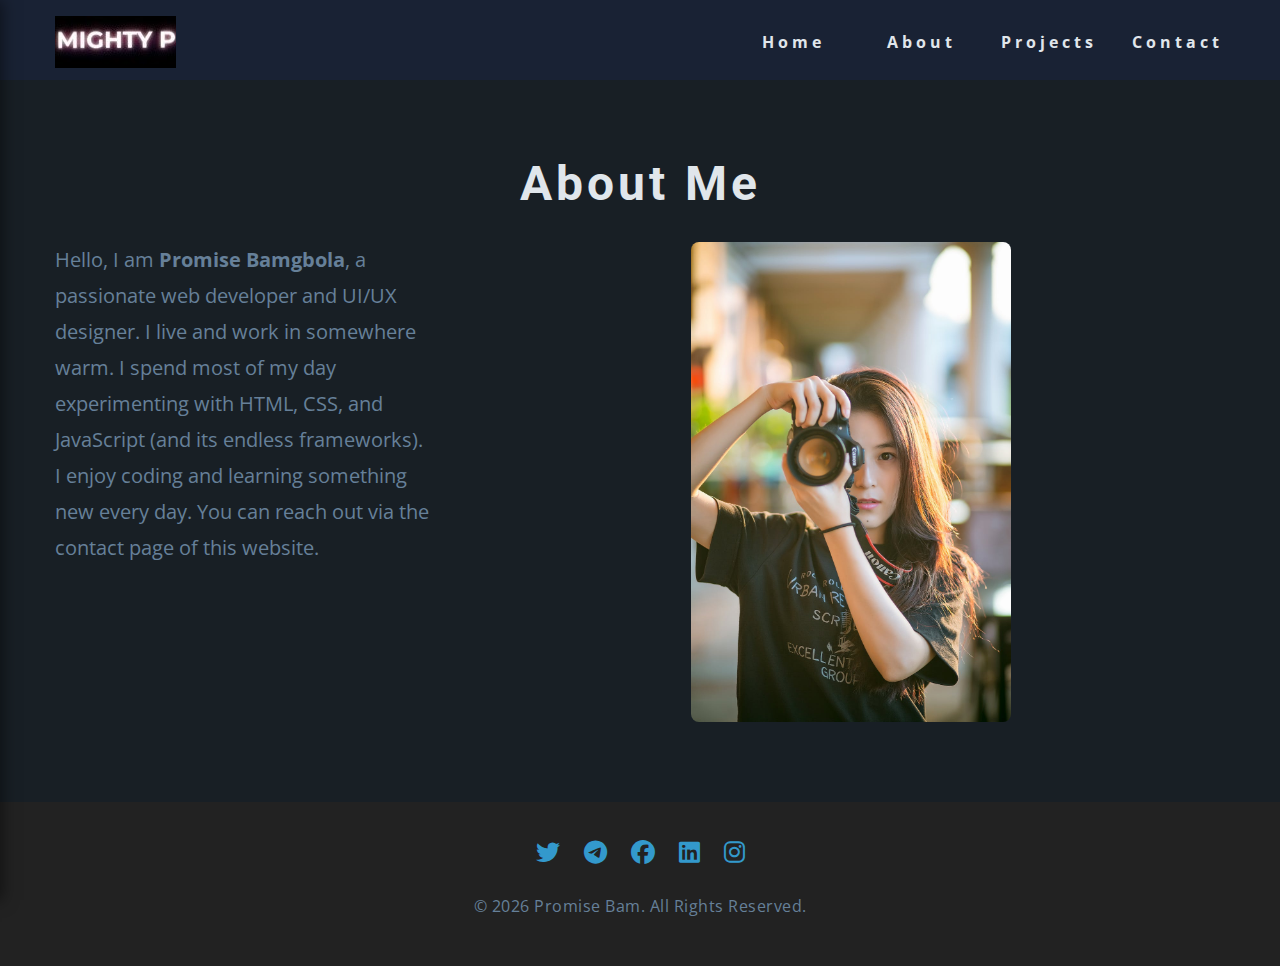
<file: about.html>
<!DOCTYPE html>
<html lang="en">
  <head>
    <meta charset="UTF-8" />
    <meta name="viewport" content="width=device-width, initial-scale=1.0" />
    <title>Promise Bam || About</title>
    <!-- Font Awesome -->
    <link rel="stylesheet" href="./fontawesome-free-5.12.1-web/css/all.min.css" />
    <link rel="stylesheet" href="https://cdnjs.cloudflare.com/ajax/libs/font-awesome/6.7.2/css/all.min.css" integrity="sha512-Evv84Mr4kqVGRNSgIGL/F/aIDqQb7xQ2vcrdIwxfjThSH8CSR7PBEakCr51Ck+w+/U6swU2Im1vVX0SVk9ABhg==" crossorigin="anonymous" referrerpolicy="no-referrer" />
    <!-- CSS -->
    <link rel="stylesheet" href="./css/styles.css" />
  </head>

  <body>
    <!-- Navbar -->
    <nav class="nav" id="nav">
      <div class="nav-center">
        <div class="nav-header">
          <img src="./images/promise-Logo.jpg" class="nav-logo" alt="logo" />
          <button class="nav-btn" id="nav-btn"><i class="fas fa-bars"></i></button>
        </div>
        <ul class="nav-links">
          <li><a href="index.html">home</a></li>
          <li><a href="about.html">about</a></li>
          <li><a href="projects.html">projects</a></li>
          <li><a href="contact.html">contact</a></li>
        </ul>
      </div>
    </nav>

    <!-- Sidebar -->
    <aside class="sidebar" id="sidebar">
      <button class="close-btn" id="close-btn">✖</button>
      <ul class="sidebar-links">
        <li><a href="index.html">home</a></li>
        <li><a href="about.html">about</a></li>
        <li><a href="projects.html">projects</a></li>
        <li><a href="contact.html">contact</a></li>
      </ul>
      <ul class="social-icons">
        <li><a href="https://www.x.com/shadow_1909" class="social-icon"><i class="fab fa-twitter"></i></a></li>
        <li><a href="https://www.t.me/MightyP_19" class="social-icon"><i class="fab fa-telegram"></i></a></li>
        <li><a href="https://www.facebook.com" class="social-icon"><i class="fab fa-facebook"></i></a></li>
        <li><a href="https://www.linkedin.com" class="social-icon"><i class="fab fa-linkedin"></i></a></li>
        <li><a href="https://www.instagram.com" class="social-icon"><i class="fab fa-instagram"></i></a></li>
      </ul>
    </aside>
    <div class="sidebar-overlay" id="sidebar-overlay"></div>

    <!-- About Section -->
    <section class="section single-page">
      <div class="section-title">
        <h1>about me</h1>
        <div class="underline"></div>
      </div>
      <div class="section-center page-info-container">
        <article class="page-info">
          <p>
            Hello, I am <strong>Promise Bamgbola</strong>, a passionate web developer and UI/UX designer.
            I live and work in somewhere warm. I spend most of my day experimenting with HTML, CSS,
            and JavaScript (and its endless frameworks). I enjoy coding and learning something new every day.
            You can reach out via the contact page of this website.
          </p>
        </article>
        <article class="about-img">
          <img src="./images/about-img.jpeg" alt="Promise Bam" class="hero-photo" />
        </article>
      </div>
    </section>

    <!-- Footer -->
<footer class="footer">
  <div class="footer-center">
    <!-- Social Icons -->
    <ul class="social-icons">
      <li><a href="https://www.x.com/shadow_1909" class="social-icon"><i class="fab fa-twitter"></i></a></li>
      <li><a href="https://www.t.me/MightyP_19" class="social-icon"><i class="fab fa-telegram"></i></a></li>
      <li><a href="https://www.facebook.com" class="social-icon"><i class="fab fa-facebook"></i></a></li>
      <li><a href="https://www.linkedin.com" class="social-icon"><i class="fab fa-linkedin"></i></a></li>
      <li><a href="https://www.instagram.com" class="social-icon"><i class="fab fa-instagram"></i></a></li>
    </ul>

    <!-- Copyright -->
    <p>&copy; <span id="date"></span> Promise Bam. All rights reserved.</p>
  </div>
</footer>


    <script src="./js/app.js"></script>
  </body>
</html>
</file>
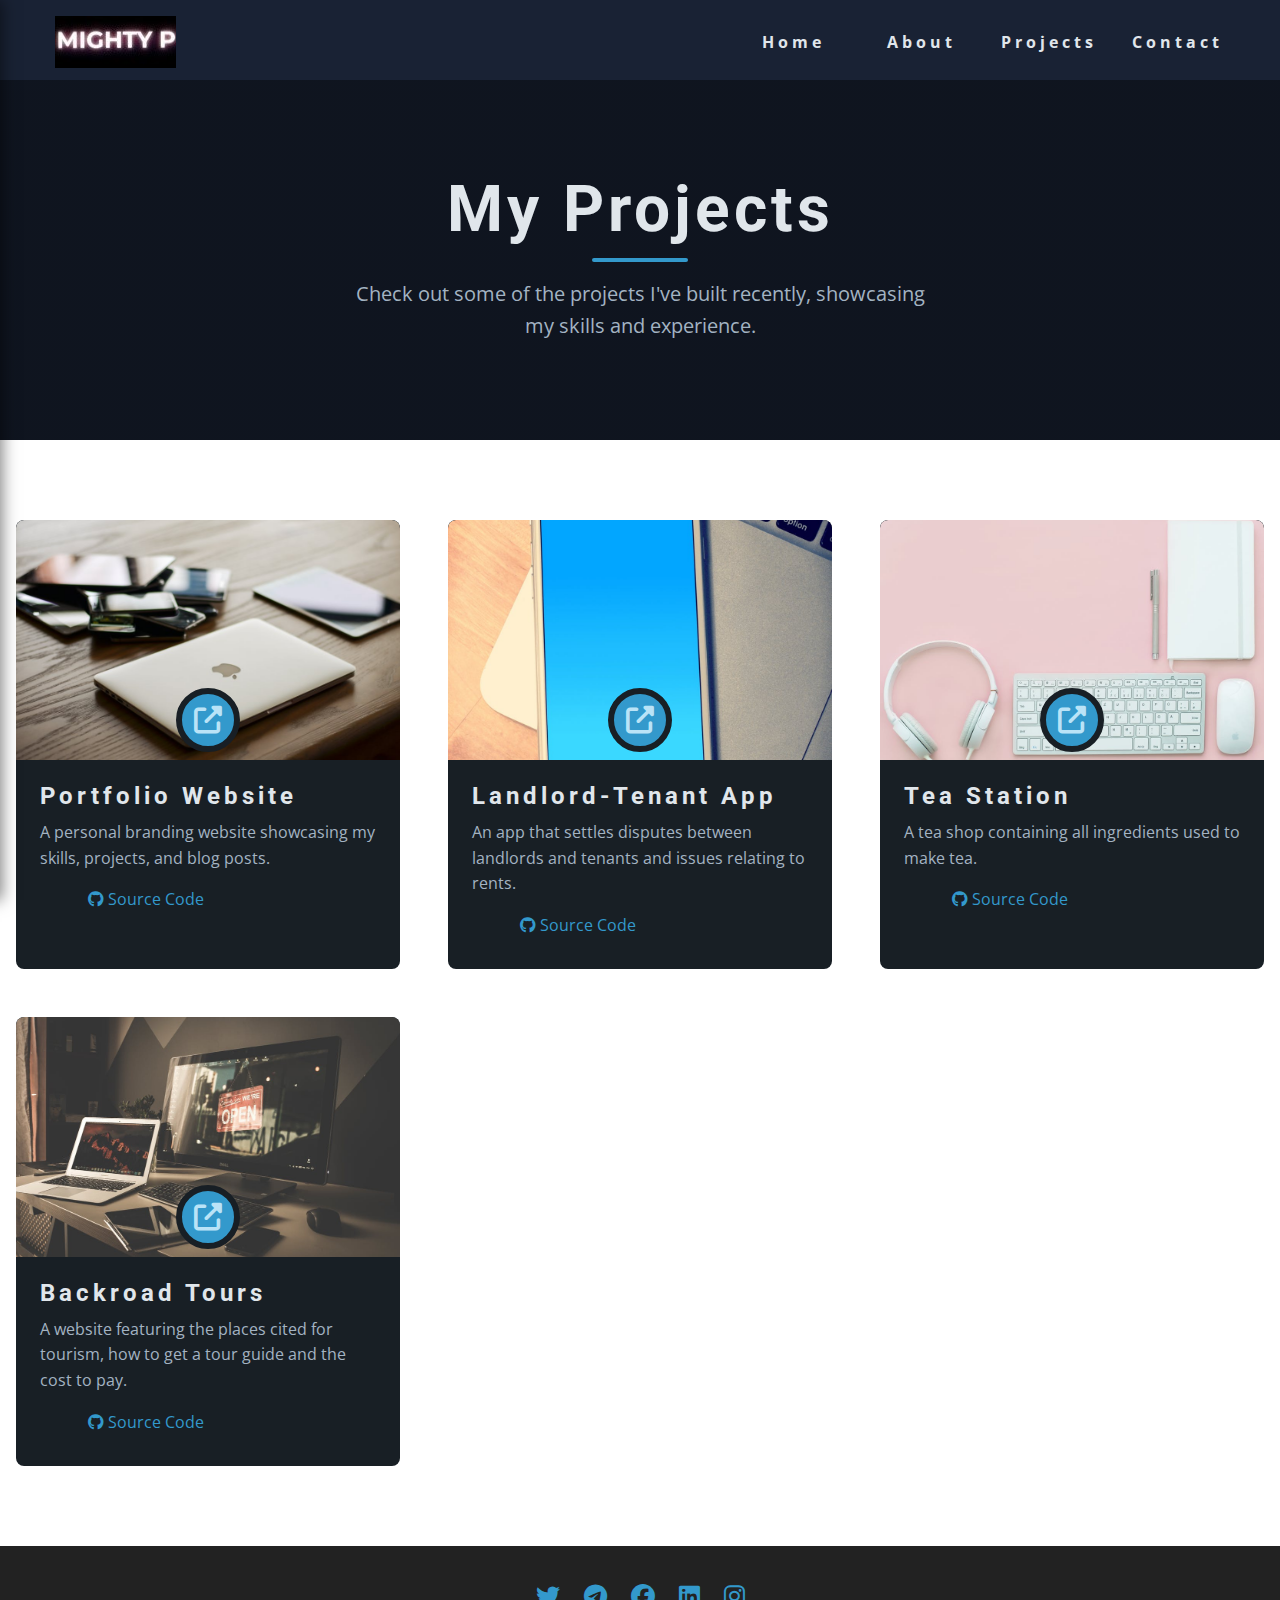
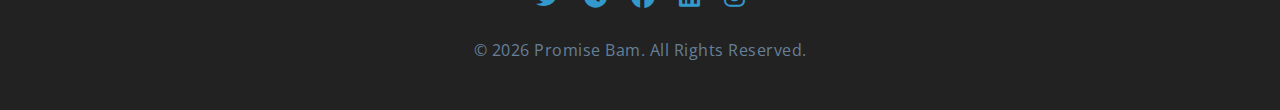
<file: projects.html>
<!DOCTYPE html>
<html lang="en">
<head>
  <meta charset="UTF-8" />
  <meta name="viewport" content="width=device-width, initial-scale=1.0" />
  <title>Promise Bam || Projects</title>
  <link rel="stylesheet" href="./fontawesome-free-5.12.1-web/css/all.min.css" />
  <link rel="stylesheet" href="./css/styles.css" />
  <link rel="stylesheet" href="https://cdnjs.cloudflare.com/ajax/libs/font-awesome/6.7.2/css/all.min.css" integrity="sha512-Evv84Mr4kqVGRNSgIGL/F/aIDqQb7xQ2vcrdIwxfjThSH8CSR7PBEakCr51Ck+w+/U6swU2Im1vVX0SVk9ABhg==" crossorigin="anonymous" referrerpolicy="no-referrer" />
</head>
<body>
  <!-- Navbar -->
  <nav class="nav" id="nav">
    <div class="nav-center">
      <div class="nav-header">
        <img src="./images/promise-Logo.jpg" class="nav-logo" alt="Promise Logo" />
        <button class="nav-btn" id="nav-btn"><i class="fas fa-bars"></i></button>
      </div>
      <ul class="nav-links">
        <li><a href="index.html">home</a></li>
        <li><a href="about.html">about</a></li>
        <li><a href="projects.html">projects</a></li>
        <li><a href="contact.html">contact</a></li>
      </ul>
    </div>
  </nav>

  <!-- Sidebar -->
  <aside class="sidebar" id="sidebar">
    <button class="close-btn" id="close-btn">✖</button>
    <ul class="sidebar-links">
      <li><a href="index.html">Home</a></li>
      <li><a href="about.html">About</a></li>
      <li><a href="projects.html">Projects</a></li>
      <li><a href="contact.html">Contact</a></li>
    </ul>
    <ul class="social-icons">
      <li><a href="https://www.x.com/shadow_1909" class="social-icon"><i class="fab fa-twitter"></i></a></li>
      <li><a href="https://www.t.me/MightyP_19" class="social-icon"><i class="fab fa-telegram"></i></a></li>
      <li><a href="https://www.facebook.com" class="social-icon"><i class="fab fa-facebook"></i></a></li>
      <li><a href="https://www.linkedin.com" class="social-icon"><i class="fab fa-linkedin"></i></a></li>
      <li><a href="https://www.instagram.com" class="social-icon"><i class="fab fa-instagram"></i></a></li>
    </ul>
  </aside>

  <!-- Overlay -->
  <div class="sidebar-overlay" id="sidebar-overlay"></div>

  <!-- Projects Hero -->
<header class="projects-hero">
  <div class="hero-content">
    <h1>My Projects</h1>
    <div class="underline"></div>
    <p>Check out some of the projects I've built recently, showcasing my skills and experience.</p>
  </div>
</header>


  <!-- Projects Section -->
  <section class="section projects-section">
    <div class="projects-page-center">

      <!-- Project 1 -->
      <article class="single-project">
        <div class="project-container">
          <img src="./images/project-1.jpeg" alt="Portfolio Website" />
          <a href="https://promisebamgbola.vercel.app" target="_blank" class="project-icon"><i class="fas fa-external-link-alt"></i></a>
        </div>
        <div class="project-details">
          <h4>Portfolio Website</h4>
          <p>A personal branding website showcasing my skills, projects, and blog posts.</p>
          <div class="project-footer">
            <a href="https://github.com/" target="_blank"><i class="fab fa-github"></i> source code</a>
          </div>
        </div>
      </article>

      <!-- Project 2 -->
      <article class="single-project">
        <div class="project-container">
          <img src="./images/project-2.jpeg" alt="E-commerce Website" />
          <a href="https://renteaseone.vercel.app" target="_blank" class="project-icon"><i class="fas fa-external-link-alt"></i></a>
        </div>
        <div class="project-details">
          <h4>Landlord-Tenant App</h4>
          <p>An app that settles disputes between landlords and tenants and issues relating to rents.</p>
          <div class="project-footer">
            <a href="https://github.com/" target="_blank"><i class="fab fa-github"></i> source code</a>
          </div>
        </div>
      </article>

      <!-- Project 3 -->
      <article class="single-project">
        <div class="project-container">
          <img src="./images/project-3.jpeg" alt="Landing Page" />
          <a href="https://htmlteastationbypromise.vercel.app" target="_blank" class="project-icon"><i class="fas fa-external-link-alt"></i></a>
        </div>
        <div class="project-details">
          <h4>Tea Station</h4>
          <p>A tea shop containing all ingredients used to make tea.</p>
          <div class="project-footer">
            <a href="https://github.com/" target="_blank"><i class="fab fa-github"></i> source code</a>
          </div>
        </div>
      </article>

      <!-- Project 4 -->
      <article class="single-project">
        <div class="project-container">
          <img src="./images/project-4.jpeg" alt="Blog Platform" />
          <a href="https://backroadstourprojectbyptomise.vercel.app" target="_blank"   class="project-icon"><i class="fas fa-external-link-alt"></i></a>
        </div>
        <div class="project-details">
          <h4>Backroad Tours</h4>
          <p>A website featuring the places cited for tourism, how to get a tour guide and the cost to pay.</p>
          <div class="project-footer">
            <a href="https://github.com/" target="_blank"><i class="fab fa-github"></i> source code</a>
          </div>
        </div>
      </article>

    </div>
  </section>

  <!-- Footer -->
  <footer class="footer">
    <ul class="social-icons">
      <li><a href="https://www.x.com/shadow_1909" class="social-icon"><i class="fab fa-twitter"></i></a></li>
      <li><a href="https://www.t.me/MightyP_19" class="social-icon"><i class="fab fa-telegram"></i></a></li>
      <li><a href="https://www.facebook.com" class="social-icon"><i class="fab fa-facebook"></i></a></li>
      <li><a href="https://www.linkedin.com" class="social-icon"><i class="fab fa-linkedin"></i></a></li>
      <li><a href="https://www.instagram.com" class="social-icon"><i class="fab fa-instagram"></i></a></li>
    </ul>
    <p>&copy; <span id="date"></span> Promise Bam. All rights reserved.</p>
  </footer>

  <script src="./js/app.js"></script>
</body>
</html>
</file>
<file: css/styles.css>
/*
=============== 
Fonts
===============
*/
@import url("https://fonts.googleapis.com/css?family=Open+Sans|Roboto:400,700&display=swap");

/*
=============== 
Variables
===============
*/


:root {
  /* dark background + surfaces */
  --clr-bg: hsl(220, 30%, 12%);       /* main page bg, dark blueish */
  --clr-surface: hsl(220, 25%, 18%);  /* cards, sections */
  --clr-white: #fff;                   /* for highlights / main text */

  /* primary accents - gold/blue mix */
  --clr-primary-1: hsl(200, 80%, 85%);   /* light bluish accent */
  --clr-primary-2: hsl(200, 75%, 75%);
  --clr-primary-3: hsl(200, 70%, 65%);
  --clr-primary-4: hsl(200, 65%, 55%);
  --clr-primary-5: hsl(200, 60%, 50%);   /* main accent / buttons */
  --clr-primary-6: hsl(200, 55%, 45%);
  --clr-primary-7: hsl(200, 50%, 38%);
  --clr-primary-8: hsl(220, 45%, 30%);
  --clr-primary-9: hsl(220, 40%, 22%);
  --clr-primary-10: hsl(220, 35%, 15%);

  /* greys = dark / blueish tones instead of actual grey */
  --clr-grey-1: hsl(210, 20%, 90%);   /* headings / bright text */
  --clr-grey-2: hsl(210, 20%, 80%);
  --clr-grey-3: hsl(210, 20%, 70%);
  --clr-grey-4: hsl(210, 20%, 60%);
  --clr-grey-5: hsl(210, 20%, 50%);   /* paragraph text */
  --clr-grey-6: hsl(210, 20%, 40%);
  --clr-grey-7: hsl(210, 20%, 30%);
  --clr-grey-8: hsl(210, 20%, 25%);
  --clr-grey-9: hsl(210, 20%, 18%);
  --clr-grey-10: hsl(210, 20%, 12%);  /* darkest surfaces */

  /* fonts & misc */
  --ff-primary: "Roboto", sans-serif;
  --ff-secondary: "Open Sans", sans-serif;
  --transition: all 0.8s ease;
  --spacing: 0.25rem;
  --radius: 0.5rem;
  --light-shadow: 0 5px 15px rgba(0, 0, 0, 0.3);
  --dark-shadow: 0 5px 15px rgba(0, 0, 0, 0.6);
  --max-width: 1170px;
}

/*
=============== 
Global Styles
===============
*/

*,
::after,
::before {
  margin: 0;
  padding: 0;
  box-sizing: border-box;
}
body {
  font-family: var(--ff-secondary);
  background: var(--clr-white);
  color: var(--clr-grey-1);
  line-height: 1.5;
  font-size: 0.875rem;
}
ul {
  list-style-type: none;
}
a {
  text-decoration: none;
}
img:not(.nav-logo) {
  width: 100%;
  display: block;
}

h1,
h2,
h3,
h4 {
  letter-spacing: var(--spacing);
  text-transform: capitalize;
  line-height: 1.25;
  margin-bottom: 0.75rem;
  font-family: var(--ff-primary);
}
h1 {
  font-size: 3rem;
}
h2 {
  font-size: 2rem;
}
h3 {
  font-size: 1.25rem;
}
h4 {
  font-size: 0.875rem;
}
p {
  margin-bottom: 1.25rem;
  color: var(--clr-grey-5);
}
@media screen and (min-width: 800px) {
  h1 {
    font-size: 4rem;
  }
  h2 {
    font-size: 2.5rem;
  }
  h3 {
    font-size: 1.75rem;
  }
  h4 {
    font-size: 1rem;
  }
  body {
    font-size: 1rem;
  }
  h1,
  h2,
  h3,
  h4 {
    line-height: 1;
  }
}
/*  global classes */

.btn {
  text-transform: uppercase;
  background: var(--clr-primary-5);
  color: var(--clr-primary-1);
  padding: 0.375rem 0.75rem;
  letter-spacing: var(--spacing);
  display: inline-block;
  font-weight: 700;
  -webkit-transition: var(--transition);
  transition: var(--transition);
  font-size: 0.875rem;
  border: 2px solid transparent;
  cursor: pointer;
  box-shadow: 0 1px 3px rgba(0, 0, 0, 0.2);
  border-radius: var(--radius);
}
.btn:hover {
  color: var(--clr-primary-1);
  background: var(--clr-primary-7);
}
/* section */
.section {
  padding: 5rem 0;
}

.section-center {
  width: 90vw;
  margin: 0 auto;
  max-width: 1170px;
}
@media screen and (min-width: 992px) {
  .section-center {
    width: 95vw;
  }
}
/* added during recording */
.underline {
  width: 4rem;
  height: 0.20rem;
  margin-bottom: 1.25rem;
  background: var(--clr-primary-5);
  margin-left: auto;
  margin-right: auto;
  border-radius: 100px;
}
.section-title {
  margin-bottom: 4rem;
  text-align: center;
}
.section-title h2{
  color: black;
}
.bg-grey {
  background: var(--clr-grey-10);
}
/*
=============== 
Navbar
===============
*/
.nav-links {
  display: none;
}
.nav {
  height: 5rem;
  padding: 1rem;
  display: grid;
  -webkit-box-align: center;
  align-items: center;
  -webkit-transition: var(--transition);
  transition: var(--transition);
}
.nav-center {
  width: 100%;
  max-width: 1170px;
  margin: 0 auto;
}
.nav-header {
  display: grid;
  grid-template-columns: auto 1fr;
  -webkit-box-align: center;
  align-items: center;
}
.nav-btn {
  background: transparent;
  border-color: transparent;
  color: var(--clr-primary-5);
  font-size: 2rem;
  cursor: pointer;
  justify-self: end;
}
@media screen and (min-width: 768px) {
  .nav {
    background: var(--clr-primary-10);
  }
  .nav-btn {
    display: none;
  }
  .nav-links {
    display: grid;
    grid-template-columns: repeat(4, 1fr);
    justify-items: center;
    -webkit-column-gap: 2rem;
    -moz-column-gap: 2rem;
    column-gap: 2rem;
    justify-self: end;
    /* color: var(--clr-grey-1); */
  }
  .nav-links a {
    text-transform: capitalize;
    color: var(--clr-grey-1);
    font-weight: bold;
    letter-spacing: var(--spacing);
    -webkit-transition: var(--transition);
    transition: var(--transition);
  }
  .nav-links a:hover {
    color: var(--clr-primary-1);
  }
  .nav-center {
    display: grid;
    grid-template-columns: auto 1fr;
    -webkit-box-align: center;
    align-items: center;
  }
}
/* fixed navbar */
.navbar-fixed {
  position: fixed;
  top: 0;
  left: 0;
  width: 100%;
  background: white;
  z-index: 2;
  box-shadow: var(--light-shadow);
  color: black;
}
.navbar-fixed a {
  color: black;
}

/* Sidebar */
.sidebar {
  position: fixed;
  top: 0;
  left: -250px; /* hidden offscreen */
  width: 250px;
  height: 100%;
  background: var(--clr-grey-10); /* dark/blue theme later */
  z-index: 1000;
  display: flex;
  flex-direction: column;
  padding: 2rem 1rem;
  box-shadow: 2px 0 15px rgba(0,0,0,0.5);
  transition: transform 0.3s ease;
}

/* Slide-in */
.sidebar.show {
  transform: translateX(250px);
}

/* Sidebar links container */
.sidebar-links {
  margin-top: 3rem;
  display: flex;
  flex-direction: column;
  gap: 1rem; /* space between links */
}

/* Individual links */
.sidebar-links a {
  font-size: 1.6rem;
  font-weight: 500;
  color: var(--clr-grey-1); /* light text for dark sidebar */
  text-transform: capitalize;
  padding: 0.75rem 1rem;
  border-radius: 0.5rem;
  transition: all 0.3s ease;
  position: relative;
}

/* Hover effect */
.sidebar-links a:hover {
  color: var(--clr-primary-5);
  background-color: rgba(255, 255, 255, 0.05); /* subtle highlight */
  transform: translateX(5px); /* small slide effect */
}

/* Optional active link indicator */
.sidebar-links a.active::before {
  content: '';
  position: absolute;
  left: 0;
  top: 0;
  height: 100%;
  width: 4px;
  background: var(--clr-primary-5);
  border-radius: 0 5px 5px 0;
}

/* Close button */
.close-btn {
  align-self: flex-end;
  font-size: 2rem;
  background: none;
  border: none;
  cursor: pointer;
  color: #bb2525;
  transition: color 0.3s ease;
}
.close-btn:hover {
  color: #e66b6b;
}

/* Overlay */
.sidebar-overlay {
  position: fixed;
  top: 0;
  left: 0;
  width: 100%;
  height: 100%;
  background: rgba(0,0,0,0.5);
  opacity: 0;
  visibility: hidden;
  z-index: 999;
  transition: opacity 0.3s ease;
}
.sidebar-overlay.show {
  opacity: 1;
  visibility: visible;
}

/* Social icons */
.social-icons {
  margin-top: auto;
  display: flex;
  justify-content: space-between;
}
.social-icon {
  font-size: 1.5rem;
  color: var(--clr-grey-1);
  transition: color 0.3s ease;
  margin-top: 2rem;
}
.social-icon:hover {
  color: var(--clr-primary-5);
}

/*
=============== 
Hero
===============
*/
/* underline added to globals */
/* Hero Section */
.hero {
  background: var(--clr-primary-10);
  min-height: 100vh;
  display: flex;
  align-items: center;
  justify-content: center;
  padding: 2rem 1rem;
}

.hero-center {
  display: flex;
  flex-direction: column;
  align-items: center;
  text-align: center;
  max-width: var(--max-width);
  gap: 2rem;
}

/* Hero info */
.hero-info h1 {
  font-size: 2.5rem;
  color: var(--clr-grey-1);
  text-transform: capitalize;
  margin-bottom: 0.5rem;
}
.hero-info h4 {
  font-size: 1.25rem;
  color: var(--clr-grey-3);
  margin-bottom: 1.5rem;
}
.hero-btn {
  display: inline-block;
  padding: 0.75rem 1.75rem;
  background: var(--clr-primary-5);
  color: var(--clr-white);
  font-weight: bold;
  text-transform: uppercase;
  border-radius: var(--radius);
  transition: background 0.3s ease, transform 0.2s ease;
}
.hero-btn:hover {
  background: var(--clr-primary-3);
  transform: translateY(-2px);
}

/* Social icons */
.hero-info .social-icons {
  display: flex;
  justify-content: center;
  gap: 1rem;
  margin-top: 1rem;
}
.hero-info .social-icon i {
  font-size: 1.5rem;
  color: var(--clr-primary-5);
  transition: color 0.3s ease;
}
.hero-info .social-icon:hover i {
  color: var(--clr-primary-3);
}

/* Hero image */
.hero-img {
  display: none; /* hide on mobile */
}
.hero-photo {
  max-width: 25rem;
  max-height: 30rem;
  object-fit: cover;
  border-radius: var(--radius);
  position: relative;
}

/* Desktop layout */
@media screen and (min-width: 992px) {
  .hero-center {
    flex-direction: row;
    text-align: left;
    gap: 3rem;
    align-items: center;
    justify-content: space-between;
  }
  .hero-img {
    display: block;
    position: relative;
  }
  .hero-img::before {
    content: "";
    position: absolute;
    width: 100%;
    height: 100%;
    border: 0.25rem solid var(--clr-primary-5);
    top: 2rem;
    right: -2rem;
    border-radius: var(--radius);
  }
}

/*
=============== 
About
===============
*/
/* section title added to globals */
.about-title {
  text-align: center;
  margin-bottom: 2rem;
  color: black;
}
.about-center {
  display: grid;
  gap: 3rem 2rem;
}
.about-img {
  justify-self: center;
}
@media screen and (min-width: 992px) {
  .about-center {
    grid-template-columns: 1fr 1fr;
  }
  .about-img {
    position: relative;
  }
  .about-img::before {
    left: -2rem;
  }
  .about-info {
    align-self: center;
  }
}
/*
=============== 
Services
===============
*/
/* bg-grey in globals */
.service {
  background: var(--clr-white);
  padding: 3rem 1.5rem;
  margin-bottom: 2rem;
  border-radius: var(--radius);
  text-align: center;
  box-shadow: 0 4px 8px rgba(0,0,0,0.1);
  transition: transform 0.3s ease, box-shadow 0.3s ease, background 0.3s ease;
}

/* Animation keyframes */
@keyframes fadeInUp {
  0% {
    opacity: 0;
    transform: translateY(20px);
  }
  100% {
    opacity: 1;
    transform: translateY(0);
  }
}

/* Apply animation to section titles */
.section-title h2 {
  font-size: 2.5rem;
  text-transform: uppercase;
  letter-spacing: 2px;
  color: var(--clr-primary-5);
  text-align: center;
  margin-bottom: 0.5rem;
  opacity: 0; /* initially hidden */
  animation: fadeInUp 1s forwards; /* fade-in on load */
}

/* Stagger multiple elements (underline) */
.section-title .underline {
  width: 5rem;
  height: 0.15rem;
  background: var(--clr-primary-5);
  margin: 0.5rem auto 2rem auto;
  opacity: 0;
  animation: fadeInUp 1s 0.3s forwards; /* delayed slightly */
  transition: all 0.3s ease;
}

.section-title:hover .underline {
  width: 6rem;
  background: var(--clr-primary-10);
}

.service-icon {
  font-size: 2.5rem;
  margin-bottom: 1.5rem;
  color: black;
  transition: color 0.3s ease, transform 0.3s ease;
}

.service .underline {
  width: 3rem;
  height: 0.12rem;
  background: var(--clr-primary-5);
  margin: 0.5rem auto 1rem auto;
  transition: width 0.3s ease, background 0.3s ease;
}

.service h4, .service p {
  color: black;
  transition: color 0.3s ease;
}

.service:hover {
  background: var(--clr-primary-5);
  color: var(--clr-white);
  transform: translateY(-5px);
  box-shadow: 0 8px 20px rgba(0,0,0,0.2);
}

.service:hover .service-icon {
  color: var(--clr-white);
  transform: scale(1.2);
}

.service:hover h4,
.service:hover p {
  color: var(--clr-white);
}

.service:hover .underline {
  background: var(--clr-white);
  width: 4rem;
}

@media screen and (min-width: 676px) {
  .services-center {
    display: grid;
    grid-template-columns: 1fr 1fr;
    gap: 2rem;
  }
}

@media screen and (min-width: 992px) {
  .services-center {
    grid-template-columns: 1fr 1fr 1fr;
  }
}

/* talk about small screen 
without grid different setup */
/*
=============== 
Projects
===============
*/
.projects-text {
  width: 85vw;
  max-width: 30rem;
  margin: 0 auto;
}
.project {
  position: relative;
  background: var(--clr-primary-5);
  border-radius: var(--radius);
  margin-bottom: 2rem;
}
.project-info {
  text-align: center;
  color: var(--clr-white);
  position: absolute;
  top: 50%;
  left: 50%;
  -webkit-transform: translate(-50%, -50%);
  transform: translate(-50%, -50%);
  -webkit-transition: var(--transition);
  transition: var(--transition);
  opacity: 0;
}
.project-info p {
  text-transform: capitalize;
  color: var(--clr-white);
}
.project:hover .project-info {
  opacity: 1;
}
.project-img {
  -webkit-transition: var(--transition);
  transition: var(--transition);
  border-radius: var(--radius);
  height: 15rem;
  -o-object-fit: cover;
  object-fit: cover;
}
.project:hover .project-img {
  opacity: 0.1;
}
.project::after {
  content: "";
  position: absolute;
  top: 0;
  left: 0;
  width: 100%;
  height: 100%;
  border: 0.25rem solid var(--clr-white);
  border-radius: var(--radius);
  -webkit-transition: var(--transition);
  transition: var(--transition);
  opacity: 0;
}
.project:hover::after {
  opacity: 1;
  -webkit-transform: scale(0.8);
  transform: scale(0.8);
}
@media screen and (min-width: 676px) {
  .projects-center {
    display: grid;
    grid-template-columns: 1fr 1fr;
    -webkit-column-gap: 2rem;
    -moz-column-gap: 2rem;
    column-gap: 2rem;
  }
}
@media screen and (min-width: 992px) {
  .projects-center {
    grid-template-columns: repeat(3, 1fr);
  }
}
@media screen and (min-width: 1170px) {
  .projects-center {
    grid-template-rows: 200px 200px;
    gap: 1rem;
    grid-template-areas:
      "a b b"
      "a c d";
  }
  .project-img {
    height: 100%;
  }
  .project {
    height: 100%;
  }
  .project-1 {
    grid-area: a;
  }
  .project-2 {
    grid-area: b;
  }
  .project-3 {
    grid-area: c;
  }
  .project-4 {
    grid-area: d;
  }
}
/*
=============== 
Connect
===============
*/
/* CONNECT SECTION */
.connect {
  background: linear-gradient(135deg, hsl(210, 30%, 12%), hsl(210, 40%, 18%));
  color: var(--clr-grey-1);
  padding: 6rem 2rem;
  text-align: center;
}

.connect-banner {
  max-width: 800px;
  margin: 0 auto;
}

.connect .section-title h2 {
  font-size: 2.5rem;
  margin-bottom: 0.5rem;
  color: var(--clr-primary-5);
  text-transform: uppercase;
  letter-spacing: var(--spacing);
}

.connect .underline {
  margin: 0 auto 2rem;
  width: 6rem;
  height: 0.25rem;
  background: var(--clr-primary-5);
  border-radius: var(--radius);
}

.connect-text {
  font-size: 1.1rem;
  line-height: 1.8;
  margin-bottom: 2.5rem;
  color: var(--clr-grey-2);
}

.connect .btn {
  background: var(--clr-primary-5);
  color: var(--clr-grey-10);
  padding: 0.75rem 2rem;
  font-size: 1.1rem;
  border-radius: var(--radius);
  transition: all 0.3s ease;
  text-transform: uppercase;
  letter-spacing: var(--spacing);
}

.connect .btn:hover {
  background: var(--clr-primary-7);
  color: var(--clr-white);
  transform: translateY(-3px);
  box-shadow: var(--light-shadow);
}

/*
=============== 
Skills
===============
*/
@media screen and (min-width: 768px) {
  .skills-center {
    display: grid;
    grid-template-columns: 1fr 1fr;
    -webkit-column-gap: 2rem;
    -moz-column-gap: 2rem;
    column-gap: 2rem;
  }
}
.skills {
  background: var(--clr-primary-9);
}
.skills h3 {
  margin: 1.5rem 0;
  color: var(--clr-primary-1);
}
.skill {
  margin-bottom: 1.25rem;
}
.skill p {
  margin-bottom: 0.5rem;
  text-transform: capitalize;
  color: var(--clr-primary-1);
}
.skill-container {
  background: var(--clr-white);
  height: 1rem;
  width: 100%;
  border-radius: var(--radius);
  position: relative;
}
.skill-value {
  position: absolute;
  top: 0;
  left: 0;
  background: var(--clr-primary-5);
  height: 100%;
  width: 50%;
  border-radius: var(--radius);
}
.value-70 {
  width: 70%;
}
.value-80 {
  width: 80%;
}
.skill-text {
  position: absolute;
  top: -2rem;
  left: 50%;
  -webkit-transform: translateX(-50%);
  transform: translateX(-50%);
}
.skill-text-70 {
  left: 70%;
}
.skill-text-80 {
  left: 80%;
}
/*
=============== 
Timeline
===============
*/
.timeline-center {
  width: 80vw;
  max-width: 40rem;
}
.timeline-item {
  border-top: 2px dashed var(--clr-primary-5);
  margin: 0;
  padding: 4rem 2rem;
  position: relative;
}
.timeline p {
  margin-bottom: 0;
}
.timeline-item:nth-child(even) {
  border-left: 2px dashed var(--clr-primary-5);
  border-top-left-radius: 2rem;
  border-bottom-left-radius: 2rem;

  margin-right: 2rem;
  padding-right: 0;
}
.timeline-item:nth-child(odd) {
  border-right: 2px dashed var(--clr-primary-5);
  border-top-right-radius: 2rem;
  border-bottom-right-radius: 2rem;
  margin-left: 2rem;
  padding-left: 0;
}
.timeline-item:first-child {
  border-top: 0;
  border-top-right-radius: 0;
}
.timeline-item:last-child {
  border-bottom-left-radius: 0;
}
.number {
  position: absolute;
  top: 50%;
  -webkit-transform: translate(-50%, -50%);
  transform: translate(-50%, -50%);
  margin-bottom: 0;
  background: var(--clr-primary-5);
  width: 2rem;
  height: 2rem;
  border-radius: 50%;
  display: grid;
  place-items: center;
  color: var(--clr-primary-1);
  font-weight: bold;
}
.timeline-item:nth-child(even) .number {
  left: 0;
}
.timeline-item:nth-child(odd) .number {
  right: 0;
  -webkit-transform: translate(50%, -50%);
  transform: translate(50%, -50%);
}
/*
=============== 
Blog
===============
*/
.blog {
  background: var(--clr-grey-10);
  padding: 5rem 2rem;
}

.blog .section-title {
  text-align: center;
  margin-bottom: 3rem;
}

.blog .section-title h2 {
  font-size: 2.5rem;
  color: var(--clr-primary-5);
  text-transform: uppercase;
  letter-spacing: 2px;
  margin-bottom: 0.5rem;
}

.blog .section-title .underline {
  width: 6rem;
  height: 0.25rem;
  background: var(--clr-primary-5);
  margin: 0 auto;
  border-radius: var(--radius);
}


/* Card container */
.card {
  height: 27rem;
  width: 100%;
  max-width: 22rem;      /* ensures all cards have same max width */
  position: relative;
  perspective: 1500px;
  transition: transform 0.3s ease, box-shadow 0.3s ease;
}


/* Card hover effect */
.card:hover {
  transform: scale(1.03);
  box-shadow: 0 15px 30px rgba(0, 0, 0, 0.2);
  z-index: 2;
}

/* Card sides */
.card-side {
  transition: all 2s linear;
  backface-visibility: hidden;
  position: absolute;
  top: 0;
  left: 0;
  width: 100%;
  height: 100%;
  border-radius: var(--radius);
}

/* Front and back */
.card-front {
  background: var(--clr-white);
  overflow: hidden;
  display: flex;
  flex-direction: column;
}
.card-back {
  background: var(--clr-primary-10);
  transform: rotateY(-180deg);
  display: grid;
  place-items: center;
  border-radius: var(--radius);
}

/* Flip animation */
.card:hover .card-front {
  transform: rotateY(180deg);
}
.card:hover .card-back {
  transform: rotateY(0);
}

/* Card image */
.card-front img {
  height: 13rem;
  object-fit: cover;
  border-top-left-radius: var(--radius);
  border-top-right-radius: var(--radius);
}

/* Card info */
.card-info {
  padding: 1rem 1.5rem;
  display: flex;
  flex-direction: column;
  justify-content: space-between;
}

.card-info h4 {
  color: var(--clr-primary-5);
  margin-bottom: 0.5rem;
  font-size: 1.2rem;
  text-transform: capitalize;
}

.card-info p {
  color: var(--clr-grey-3);
  line-height: 1.5;
  font-size: 0.95rem;
  margin-bottom: 1rem;
}

/* Card footer */
.card-footer {
  display: grid;
  grid-template-columns: auto 1fr;
  align-items: center;
  gap: 0.5rem;
}
.card-footer img {
  width: 2rem;
  height: 2rem;
  object-fit: cover;
  border-radius: 50%;
}
.card-footer p {
  margin-bottom: 0;
  text-transform: uppercase;
  justify-self: end;
  color: var(--clr-primary-5);
  font-size: 0.85rem;
}

/* Card back button */
.card-back .btn {
  background: var(--clr-primary-5);
  color: var(--clr-white);
  padding: 0.5rem 1.5rem;
  border-radius: var(--radius);
  font-size: 0.9rem;
  text-transform: uppercase;
  transition: background 0.3s ease, transform 0.2s ease;
}
.card-back .btn:hover {
  background: var(--clr-primary-3);
  transform: scale(1.05);
}

/* Blog grid */
.blog-center {
  display: grid;
  grid-template-columns: repeat(auto-fit, minmax(20rem, 1fr));
  gap: 3rem 2rem;
  justify-items: center; /* centers cards in their grid cell */
  width: 100%;           /* ensure container spans full width */
  max-width: var(--max-width); /* optional: prevents excessive stretching on large screens */
  margin: 0 auto;        /* center grid horizontally */
  padding: 0 1rem;
}

@media screen and (max-width: 500px) {
  .blog-center {
    grid-template-columns: 1fr; /* stack cards vertically */
    gap: 2rem;
    padding: 0 1.5rem;
  }
}

/* Optional: subtle gradient overlay on images */
.card-front::after {
  content: "";
  position: absolute;
  top: 0;
  left: 0;
  width: 100%;
  height: 13rem; /* same as image height */
  background: linear-gradient(to bottom, rgba(0,0,0,0.15), rgba(0,0,0,0));
  pointer-events: none;
  border-top-left-radius: var(--radius);
  border-top-right-radius: var(--radius);
}

/*
=============== 
Footer
===============
*/
.footer {
  padding: 2rem 1rem 3rem;  /* more bottom padding for breathing room */
  background: #222;
  color: var(--clr-grey-1);
  display: grid;
  place-items: center;
  text-align: center;
}

.footer .social-icons {
  display: flex;
  justify-content: center;
  gap: 1.5rem;          /* spacing between icons */
  margin-bottom: 1.5rem;
}

.footer .social-icon {
  font-size: 1.5rem;
  color: var(--clr-primary-5);
  transition: transform 0.3s ease, color 0.3s ease;
}

.footer .social-icon:hover {
  color: var(--clr-primary-10);
  transform: translateY(-3px); /* subtle hover lift */
}

.footer p {
  font-size: 1rem;
  text-transform: capitalize;
  letter-spacing: 0.5px;
  margin: 0;
}

/*
=============== 
Single Page
===============
*/
/* About Page */
.single-page {
  padding: 5rem 1rem;
  background: var(--clr-grey-10);
}

.single-page .section-title {
  text-align: center;
  margin-bottom: 3rem;
}

.single-page .section-title h1 {
  font-size: 2.5rem;
  text-transform: capitalize;
  margin-bottom: 0.5rem;
  color: var(--clr-grey-1);
}

.single-page .underline {
  width: 5rem;
  height: 0.15rem;
  background: var(--clr-primary-5);
  margin: 0 auto 1.5rem auto;
  border-radius: var(--radius);
}

.page-info {
  max-width: 700px;
  margin: 0 auto;
  font-size: 1.125rem;
  line-height: 1.8;
  color: var(--clr-grey-3);
  text-align: center;
}

/* Responsive adjustments */
@media screen and (min-width: 768px) {
  .page-info {
    font-size: 1.25rem;
  }
}

/* Desktop layout - side by side */
@media screen and (min-width: 992px) {
  .single-page .section-center {
    display: grid;
    grid-template-columns: 1fr 2fr; /* heading left, text right */
    gap: 3rem;
    align-items: start;
  }

  /* Move heading to left */
  .single-page .section-title {
    text-align: left;
    margin-bottom: 0;
  }

  .single-page .section-title h1 {
    font-size: 3rem;
    margin-bottom: 0.5rem;
    place-items: center;
    text-align: center;
  }

  .page-info {
    text-align: left;
    margin: 0;
    margin-top: 5rem;
  }
}


/* Projects Section */

.projects-hero {
  width: 100%;
  height: 40vh;
  background: linear-gradient(
      rgba(0, 0, 0, 0.4),
      rgba(0, 0, 0, 0.4)
    ),
    var(--clr-primary-10); /* your primary background color */
  display: flex;
  align-items: center;
  justify-content: center;
  text-align: center;
  color: var(--clr-grey-1);
  position: relative;
  padding: 0 1rem;
}

.projects-hero .hero-content h1 {
  font-size: 3rem;
  text-transform: capitalize;
  margin-bottom: 1rem;
}

.projects-hero .hero-content .underline {
  width: 6rem;
  height: 0.2rem;
  background: var(--clr-primary-5);
  margin: 0 auto 1rem auto;
  border-radius: var(--radius);
}

.projects-hero .hero-content p {
  font-size: 1.125rem;
  color: var(--clr-grey-3);
  max-width: 600px;
  margin: 0 auto;
  line-height: 1.6;
}

/* Responsive */
@media screen and (min-width: 768px) {
  .projects-hero .hero-content h1 {
    font-size: 4rem;
  }
  .projects-hero .hero-content p {
    font-size: 1.25rem;
  }
}


.projects-section {
  padding: 5rem 1rem;
}
.projects-page-center {
  display: grid;
  grid-template-columns: repeat(auto-fill, minmax(330px, 1fr));
  gap: 3rem 1rem;
}

/* Single Project Card */
.single-project {
  background: var(--clr-grey-10);
  border-radius: var(--radius);
  overflow: hidden;
  transition: transform 0.3s ease, box-shadow 0.3s ease;
  cursor: pointer;
  display: flex;
  flex-direction: column;
}

/* Project Image Container */
.project-container {
  position: relative;
  overflow: hidden;
  height: 15rem; /* fixed height */
}
.project-container img {
  width: 100%;
  height: 100%;
  object-fit: cover; /* covers the container without distortion */
  border-top-left-radius: var(--radius);
  border-top-right-radius: var(--radius);
  transition: transform 0.4s ease;
}
.project-container:hover img {
  transform: scale(1.08);
}

/* Project Icon (link) */
.project-icon {
  position: absolute;
  font-size: 1.75rem;
  bottom: 0.5rem;
  left: 50%;
  transform: translateX(-50%);
  width: 4rem;
  height: 4rem;
  display: grid;
  place-items: center;
  background: var(--clr-primary-5);
  border-radius: 50%;
  color: var(--clr-primary-1);
  border: 0.375rem solid var(--clr-grey-10);
  transition: all 0.3s ease;
}
.project-icon:hover {
  background: var(--clr-primary-1);
  color: var(--clr-primary-5);
  transform: translateX(-50%) scale(1.1);
}

/* Project Details */
.project-details {
  padding: 1.5rem 1.5rem 2rem 1.5rem;
  flex: 1;
}
.project-details h4 {
  font-size: 1.5rem;
  margin-bottom: 0.75rem;
  color: var(--clr-grey-1);
}
.project-details p {
  color: var(--clr-grey-3);
  font-size: 1rem;
  line-height: 1.6;
  margin-bottom: 1rem;
}

/* Project Footer */
.project-footer {
  display: grid;
  grid-template-columns: 1fr 1fr;
  align-items: center;
  gap: 0.5rem;
  color: var(--clr-primary-5);
}
.project-footer a {
  color: var(--clr-primary-5);
  text-transform: capitalize;
  justify-self: end;
  transition: color 0.3s ease;
  text-decoration: none;
}
.project-footer a:hover {
  color: var(--clr-primary-1);
}

/* Responsive */
@media screen and (min-width: 768px) {
  .projects-hero h1 {
    font-size: 4rem;
  }
}

@media screen and (min-width: 1024px) {
  .projects-page-center {
    gap: 3rem;
  }
}
/* ====================
   Contact Page
   ==================== */

/* Container */
.section.single-page {
  padding: 5rem 1rem;
  background: var(--clr-grey-10);
}

/* Section Title */
.section-title {
  text-align: center;
  margin-bottom: 3rem;
}
.section-title h1 {
  font-size: 2.5rem;
  color: var(--clr-grey-1);
  text-transform: capitalize;
}
.underline {
  width: 5rem;
  height: 0.2rem;
  background: var(--clr-primary-5);
  margin: 0.5rem auto 0 auto;
  border-radius: var(--radius);
}

/* Page Info / Container */
.page-info {
  max-width: 700px;
  margin: 0 auto;
}


/* Contact Page Styling - Dark Mode with Custom Variables */
.contact-hero {
  height: 40vh;
  background: var(--clr-primary-10); /* dark hero background */
  display: grid;
  place-items: center;
  color: var(--clr-white);
}
.contact-hero h1 {
  font-size: 3rem;
  text-transform: capitalize;
  color: var(--clr-grey-1);
}
.contact-hero .underline {
  width: 5rem;
  height: 0.15rem;
  background: var(--clr-primary-5);
  margin: 0.5rem auto 0;
  border-radius: var(--radius);
}

.contact-section {
  display: flex;
  justify-content: center;
  align-items: center;
  padding: 5rem 1rem;
  background: var(--clr-bg);
  min-height: 60vh;
}

.whatsapp-card {
  background-color: var(--clr-surface);
  padding: 2.5rem 3rem;
  border-radius: var(--radius);
  text-align: center;
  box-shadow: var(--light-shadow);
  transition: 0.3s ease-in-out, box-shadow 0.3s ease-in-out;
  max-width: 400px;
}
.whatsapp-card:hover {
  box-shadow: var(--dark-shadow);
  transform: translateY(-5px);
}

.whatsapp-card i {
  color: #25D366; /* WhatsApp green stays */
  font-size: 3rem;
  margin-bottom: 1rem;
  text-shadow: 0 0 8px #25D366;
}

.whatsapp-card h3 {
  font-size: 1.8rem;
  margin-bottom: 1rem;
  color: var(--clr-grey-1);
}

.whatsapp-card p {
  color: var(--clr-grey-3);
  font-size: 1rem;
  margin-bottom: 1.5rem;
}

.whatsapp-card a {
  display: inline-block;
  margin-top: 0.5rem;
  padding: 0.85rem 1.75rem;
  background-color: var(--clr-primary-5);
  color: var(--clr-white);
  font-weight: bold;
  border-radius: var(--radius);
  text-decoration: none;
  box-shadow: 0 4px 10px rgba(0, 255, 102, 0.4);
  transition: 0.3s ease-in-out, transform 0.2s ease-in-out;
}
.whatsapp-card a:hover {
  background-color: var(--clr-primary-4);
  transform: translateY(-2px);
  box-shadow: 0 6px 15px rgba(0, 255, 102, 0.6);
}

@media screen and (min-width: 768px) {
  .contact-hero h1 {
    font-size: 4rem;
  }
  .whatsapp-card h3 {
    font-size: 2rem;
  }
  .whatsapp-card p {
    font-size: 1.1rem;
  }
}
</file>
